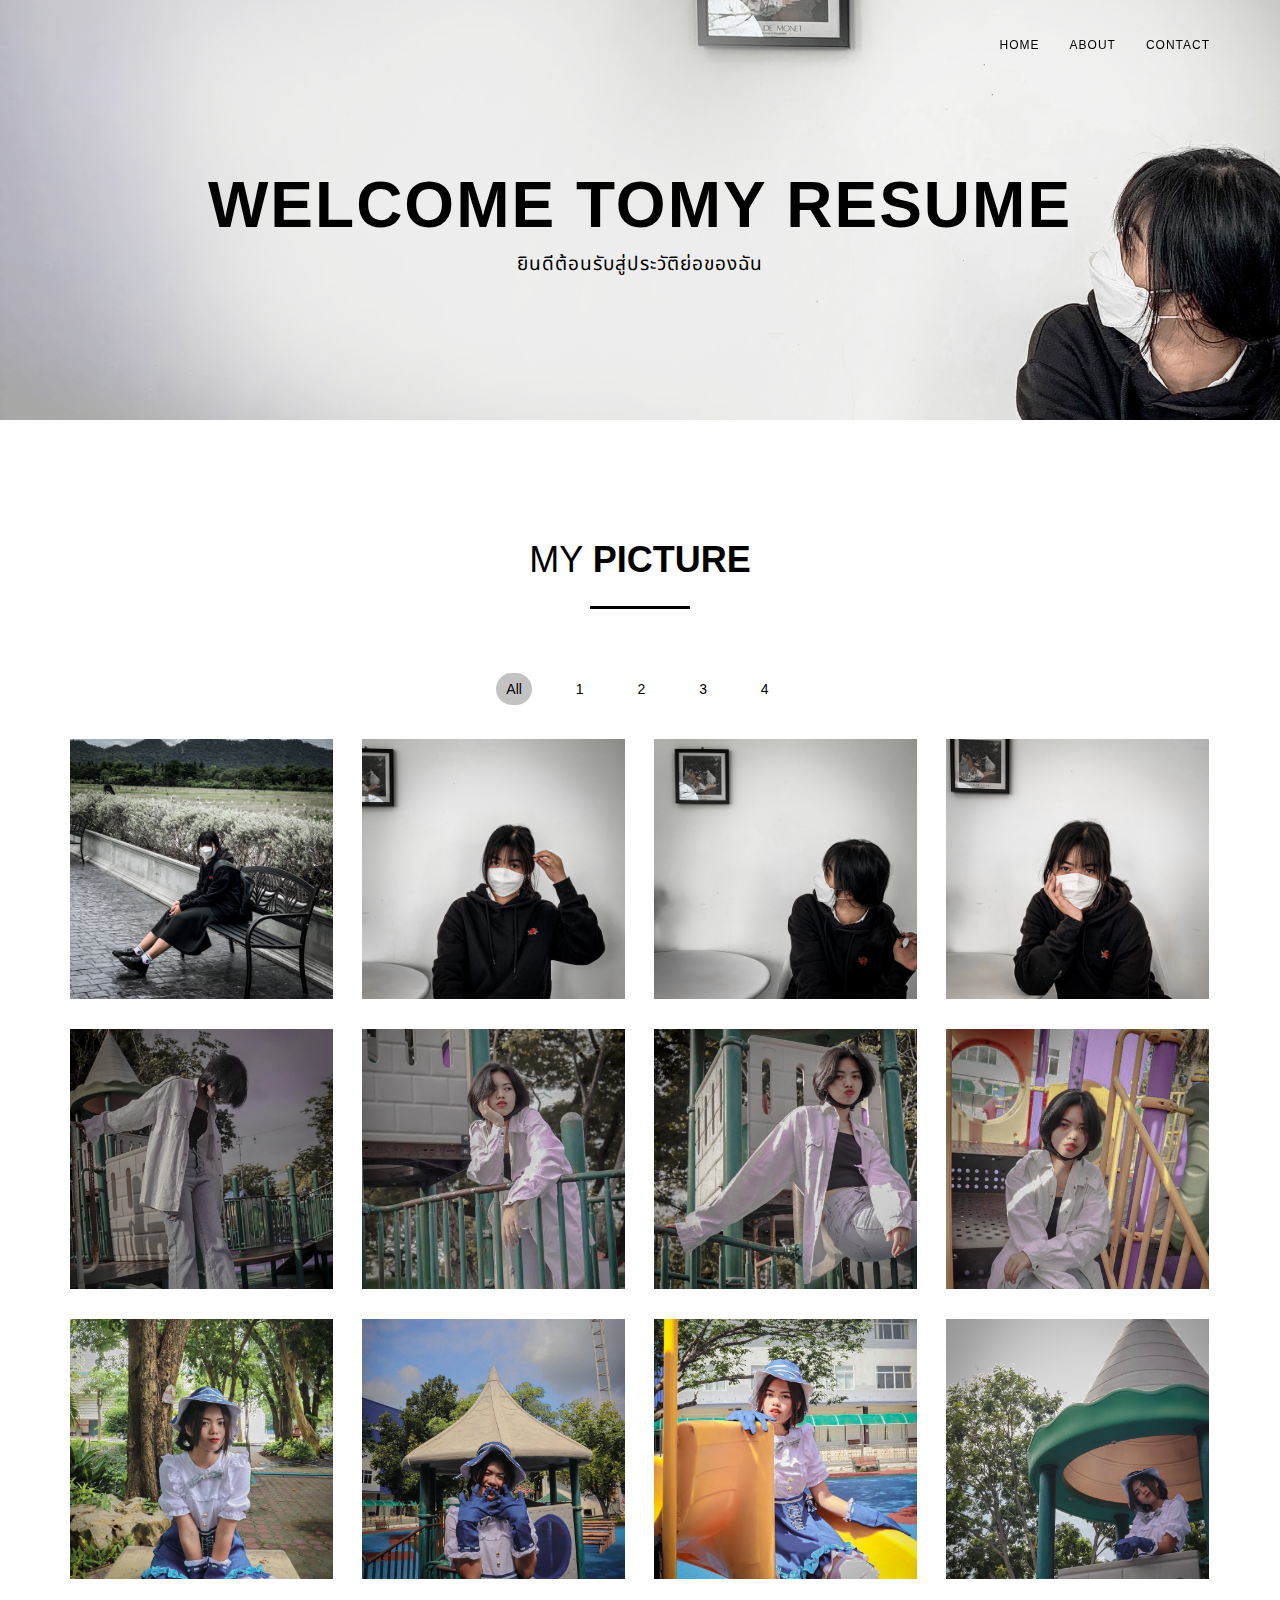
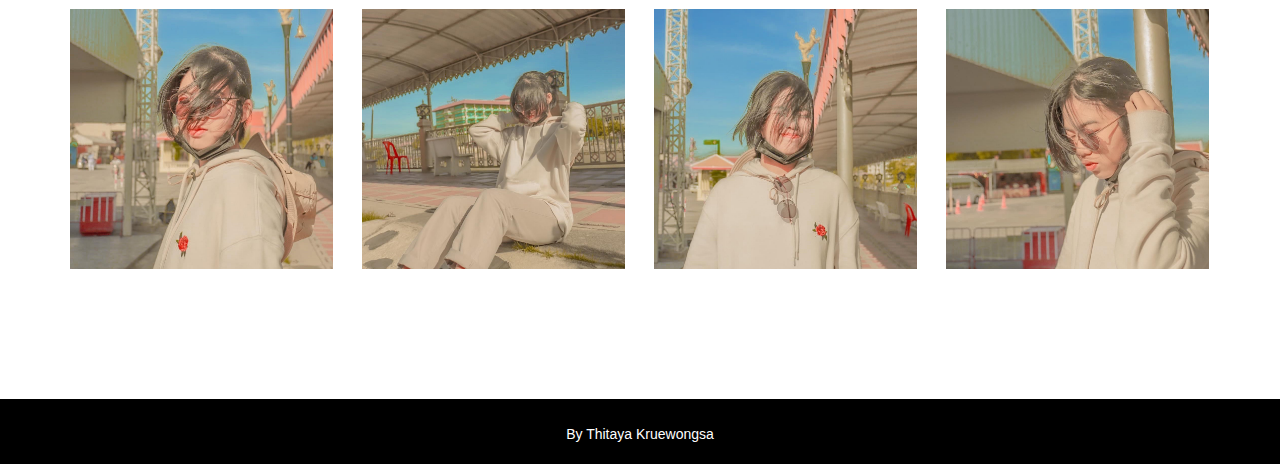
<file: index.html>
<!DOCTYPE html>
<html lang="en">
<head>
    <meta charset="utf-8" />
    <meta http-equiv="X-UA-Compatible" content="IE=edge" />
    <meta name="viewport" content="width=device-width, initial-scale=1" />
    <meta name="description" content="Free Bootstrap Themes by Zerotheme dot com - Free Responsive Html5 Templates">
    <meta name="author" content="https://www.My resume.com">

    <title>My resume.ggez</title>

    <!-- Bootstrap Core CSS -->
    <link href="css/bootstrap.min.css" rel="stylesheet">

    <!-- Custom CSS -->
    <link rel="stylesheet" href="css/style.css">
	  <link rel="stylesheet" type="text/css" href="css/animate.min.css">
	
	<!-- Custom Fonts -->
    <link href="font-awesome/css/font-awesome.min.css" rel="stylesheet" type="text/css">
    <link href='https://fonts.googleapis.com/css?family=Noto Sans Thai' rel='stylesheet'>
    

    
    <!-- HTML5 Shim and Respond.js IE8 support of HTML5 elements and media queries -->
    <!-- WARNING: Respond.js doesn't work if you view the page via file:// -->
    <!--[if lt IE 9]>
        <script src="js/html5shiv.js"></script>
        <script src="js/respond.min.js"></script>
    <![endif]-->
</head>
<body>
	<!-- /////////////////////////////////////////Navigation -->
    <nav id="menu" class="navbar navbar-default navbar-fixed-top">
		<div class="container"> 
			<!-- Brand and toggle get grouped for better mobile display -->
			<div class="navbar-header">
			 <button type="button" class="navbar-toggle collapsed" data-toggle="collapse" data-target="#bs-example-navbar-collapse-1"> <span class="sr-only">Toggle navigation</span> <span class="icon-bar"></span> <span class="icon-bar"></span> <span class="icon-bar"></span> </button>
			</div>
			<!-- Collect the nav links, forms, and other content for toggling -->
			<div class="collapse navbar-collapse" id="bs-example-navbar-collapse-1">
			  <ul class="nav navbar-nav navbar-right">
				<li><a href="index.html" class="page-scroll">Home</a></li>
				<li><a href="about.html" class="page-scroll">About</a></li>
				<li><a href="contact.html" class="page-scroll">Contact</a></li>
			  </ul>
			</div>
			<!-- /.navbar-collapse --> 
		</div>
		<!-- /.container-fluid --> 
	</nav>
	<!-- Navigation -->

	<!-- /////////////////////////////////////////Header -->
	<header class="text-center" name="home">
		<div class="intro-text">
			<h1 class="wow fadeInDown">Welcome to<strong><span class="color">My Resume</span></strong></h1>
			<p class="wow fadeInDown">ยินดีต้อนรับสู่ประวัติย่อของฉัน</p>
		<!--	<a href="#" class="btn btn-default btn-lg page-scroll wow fadeInUp" data-wow-delay="200ms">Our Portfolio</a> -->
		</div>
	</header>
	<!-- Header -->
	
	<!-- /////////////////////////////////////////Content -->
	<div id="page-content" class="index-page">	
		<!-- ////////////Content Box 01 -->
		<section id="" class="box-content ox-style text-center">
			<div class="container">
				<div class="row heading wow fadeInDown">
					<div class="col-lg-12">
						<h2>My <strong>PICTURE</strong></h2>
					  <hr>
					  <div class="clearfix"></div>
					</div>
				</div>
				<div class="categories">
				  <ul class="cat">
					<li>
						<ol class="type list-inline">
							<li><a href="#" data-filter="*" class="active">All</a></li>
							<li><a href="#" data-filter=".1">1</a></li>
							<li><a href="#" data-filter=".2">2</a></li>
							<li><a href="#" data-filter=".3">3</a></li>
							<li><a href="#" data-filter=".4">4</a></li>
						</ol>
					</li>
				  </ul>
				  <div class="clearfix"></div>
				</div>
				
				<div class="row">
				  <div class="portfolio-items">
					<div class="col-sm-6 col-md-3 col-lg-3 1">
					  <div class="portfolio-item wow fadeInUp" data-wow-delay="200ms">
						<div class="hover-bg"> <a href="#portfolioModal1" class="portfolio-link" data-toggle="modal">
						  <div class="hover-text">
							<h4>PICTURE</h4>
              @Anacolly Cafe’ & Bistro
							<div class="clearfix"></div>
							<i class="fa fa-plus"></i> </div>
						  <img src="images/s4.jpg" class="img-responsive" alt="Project Title"> </a>
						</div>
					  </div>
					</div>
					<div class="col-sm-6 col-md-3 col-lg-3 1">
					  <div class="portfolio-item wow fadeInUp" data-wow-delay="400ms">
						<div class="hover-bg"> <a href="#portfolioModal2" class="portfolio-link" data-toggle="modal">
						  <div class="hover-text">
							<h4>PICTURE</h4>
              @Anacolly Cafe’ & Bistro
							<div class="clearfix"></div>
							<i class="fa fa-plus"></i> </div>
						  <img src="images/s1.jpg" class="img-responsive" alt="Project Title"> </a> </div>
					  </div>
					</div>
					<div class="col-sm-6 col-md-3 col-lg-3 1">
					  <div class="portfolio-item wow fadeInUp" data-wow-delay="600ms">
						<div class="hover-bg"> <a href="#portfolioModal3" class="portfolio-link" data-toggle="modal">
						  <div class="hover-text">
							<h4>PICTURE</h4>
              @Anacolly Cafe’ & Bistro
							<div class="clearfix"></div>
							<i class="fa fa-plus"></i> </div>
						  <img src="images/s2.jpg" class="img-responsive" alt="Project Title"> </a> </div>
					  </div>
					</div>
					<div class="col-sm-6 col-md-3 col-lg-3 1">
					  <div class="portfolio-item wow fadeInUp" data-wow-delay="800ms">
						<div class="hover-bg"> <a href="#portfolioModal4" class="portfolio-link" data-toggle="modal">
						  <div class="hover-text">
							<h4>PICTURE</h4>
              @Anacolly Cafe’ & Bistro
							<div class="clearfix"></div>
							<i class="fa fa-plus"></i> </div>
						  <img src="images/s3.jpg" class="img-responsive" alt="Project Title"> </a> </div>
					  </div>
					</div>
					<div class="col-sm-6 col-md-3 col-lg-3 2">
					  <div class="portfolio-item wow fadeInUp" data-wow-delay="1000ms">
						<div class="hover-bg"> <a href="#portfolioModal5" class="portfolio-link" data-toggle="modal">
						  <div class="hover-text">
							<h4>PICTURE</h4>
              @Lopburi Provincial Stadium
							<div class="clearfix"></div>
							<i class="fa fa-plus"></i> </div>
						  <img src="images/o1.jpg" class="img-responsive" alt="Project Title"> </a> </div>
					  </div>
					</div>
					<div class="col-sm-6 col-md-3 col-lg-3 2">
					  <div class="portfolio-item wow fadeInUp" data-wow-delay="1200ms">
						<div class="hover-bg"> <a href="#portfolioModal6" class="portfolio-link" data-toggle="modal">
						  <div class="hover-text">
							<h4>PICTURE</h4>
              @Lopburi Provincial Stadium
							<div class="clearfix"></div>
							<i class="fa fa-plus"></i> </div>
						  <img src="images/o2.jpg" class="img-responsive" alt="Project Title"> </a> </div>
					  </div>
					</div>
					<div class="col-sm-6 col-md-3 col-lg-3 2">
					  <div class="portfolio-item wow fadeInUp" data-wow-delay="1400ms">
						<div class="hover-bg"> <a href="#portfolioModal7" class="portfolio-link" data-toggle="modal">
						  <div class="hover-text">
							<h4>PICTURE</h4>
              @Lopburi Provincial Stadium
							<div class="clearfix"></div>
							<i class="fa fa-plus"></i> </div>
						  <img src="images/o3.jpg" class="img-responsive" alt="Project Title"> </a> </div>
					  </div>
					</div>
					<div class="col-sm-6 col-md-3 col-lg-3 2">
					  <div class="portfolio-item wow fadeInUp" data-wow-delay="1600ms">
						<div class="hover-bg"> <a href="#portfolioModal8" class="portfolio-link" data-toggle="modal">
						  <div class="hover-text">
							<h4>PICTURE</h4>
              @Lopburi Provincial Stadium
							<div class="clearfix"></div>
							<i class="fa fa-plus"></i> </div>
						  <img src="images/o4.jpg" class="img-responsive" alt="Project Title"> </a> </div>
					  </div>
					</div>
					<div class="col-sm-6 col-md-3 col-lg-3 3">
					  <div class="portfolio-item wow fadeInUp" data-wow-delay="1800ms">
						<div class="hover-bg"> <a href="#portfolioModal9" class="portfolio-link" data-toggle="modal">
						  <div class="hover-text">
							<h4>PICTURE</h4>
              @Lopburi Provincial Stadium
							<div class="clearfix"></div>
							<i class="fa fa-plus"></i> </div>
						  <img src="images/a1.jpg" class="img-responsive" alt="Project Title"> </a> </div>
					  </div>
					</div>
					<div class="col-sm-6 col-md-3 col-lg-3 3">
					  <div class="portfolio-item wow fadeInUp" data-wow-delay="2000ms">
						<div class="hover-bg"> <a href="#portfolioModal10" class="portfolio-link" data-toggle="modal">
						  <div class="hover-text">
							<h4>PICTURE</h4>
              @Lopburi Provincial Stadium
							<div class="clearfix"></div>
							<i class="fa fa-plus"></i> </div>
						  <img src="images/a2.jpg" class="img-responsive" alt="Project Title"> </a> </div>
					  </div>
					</div>
					<div class="col-sm-6 col-md-3 col-lg-3 3">
					  <div class="portfolio-item wow fadeInUp" data-wow-delay="2200ms">
						<div class="hover-bg"> <a href="#portfolioModal11" class="portfolio-link" data-toggle="modal">
						  <div class="hover-text">
							<h4>PICTURE</h4>
              @Lopburi Provincial Stadium
							<div class="clearfix"></div>
							<i class="fa fa-plus"></i> </div>
						  <img src="images/a3.jpg" class="img-responsive" alt="Project Title"> </a> </div>
					  </div>
					</div>
					<div class="col-sm-6 col-md-3 col-lg-3 3">
					  <div class="portfolio-item wow fadeInUp" data-wow-delay="2400ms">
						<div class="hover-bg"> <a href="#portfolioModal12" class="portfolio-link" data-toggle="modal">
						  <div class="hover-text">
							<h4>PICTURE</h4>
              @Lopburi Provincial Stadium
							<div class="clearfix"></div>
							<i class="fa fa-plus"></i> </div>
						  <img src="images/a4.jpg" class="img-responsive" alt="Project Title"> </a> </div>
					  </div>
					</div>
					<div class="col-sm-6 col-md-3 col-lg-3 4">
					  <div class="portfolio-item wow fadeInUp" data-wow-delay="2600ms">
						<div class="hover-bg"> <a href="#portfolioModal13" class="portfolio-link" data-toggle="modal">
						  <div class="hover-text">
							<h4>PICTURE</h4>
              @Ayutthaya
							<div class="clearfix"></div>
							<i class="fa fa-plus"></i> </div>
						  <img src="images/t1.jpg" class="img-responsive" alt="Project Title"> </a> </div>
					  </div>
					</div>
					<div class="col-sm-6 col-md-3 col-lg-3 4">
					  <div class="portfolio-item wow fadeInUp" data-wow-delay="2800ms">
						<div class="hover-bg"> <a href="#portfolioModal14" class="portfolio-link" data-toggle="modal">
						  <div class="hover-text">
							<h4>PICTURE</h4>
              @Ayutthaya
							<div class="clearfix"></div>
							<i class="fa fa-plus"></i> </div>
						  <img src="images/t2.jpg" class="img-responsive" alt="Project Title"> </a> </div>
					  </div>
					</div>
					<div class="col-sm-6 col-md-3 col-lg-3 4">
					  <div class="portfolio-item wow fadeInUp" data-wow-delay="2800ms">
						<div class="hover-bg"> <a href="#portfolioModal15" class="portfolio-link" data-toggle="modal">
						  <div class="hover-text">
							<h4>PICTURE</h4>
              @Ayutthaya
							<div class="clearfix"></div>
							<i class="fa fa-plus"></i> </div>
						  <img src="images/t3.jpg" class="img-responsive" alt="Project Title"> </a> </div>
					  </div>
					</div>
					<div class="col-sm-6 col-md-3 col-lg-3 4">
					  <div class="portfolio-item wow fadeInUp" data-wow-delay="3000ms">
						<div class="hover-bg"> <a href="#portfolioModal16" class="portfolio-link" data-toggle="modal">
						  <div class="hover-text">
							<h4>PICTURE</h4>
              @Ayutthaya
							<div class="clearfix"></div>
							<i class="fa fa-plus"></i> </div>
						  <img src="images/t4.jpg" class="img-responsive" alt="Project Title"> </a> </div>
					  </div>
					</div>
				  </div>
				</div>
			</div>
		</section>
		
	</div>
	
	<!-- /////////////////////////////////////////Footer -->
	<footer>
		<div id="footer">
			<div class="container">
				<p target="_blank">By Thitaya Kruewongsa</a></p>
				<!--<p>Copyright © MyTravel. Designed by <a href="https://www.Zerotheme.com" target="_blank">Zerotheme</a></p>-->
			</div>
		</div>
	</footer>
	<!-- Footer -->
	
	<!-- Portfolio Modals --> 
<!-- Use the modals below to showcase details about your portfolio projects! --> 

<!-- Portfolio Modal 1 -->
<div class="portfolio-modal modal fade" id="portfolioModal1" tabindex="-1" role="dialog" aria-hidden="true">
  <div class="modal-content">
    <div class="close-modal" data-dismiss="modal">
      <div class="lr">
        <div class="rl"> </div>
      </div>
    </div>
    <div class="container">
      <div class="row">
        <div class="col-lg-8 col-lg-offset-2">
          <div class="modal-body"> 
            <!-- Project Details Go Here -->
            <h2>@Anacolly Cafe’ & Bistro</h2>
            <img class="img-responsive img-centered" src="images/s4.jpg" width ="400px" height="400px">
            <ul class="list-inline">
            </ul>
            <button type="button" class="btn btn-primary" data-dismiss="modal"><i class="fa fa-times"></i> Close</button>
          </div>
        </div>
      </div>
    </div>
  </div>
</div>
<!-- Portfolio Modal 2 -->
<div class="portfolio-modal modal fade" id="portfolioModal2" tabindex="-1" role="dialog" aria-hidden="true">
  <div class="modal-content">
    <div class="close-modal" data-dismiss="modal">
      <div class="lr">
        <div class="rl"> </div>
      </div>
    </div>
    <div class="container">
      <div class="row">
        <div class="col-lg-8 col-lg-offset-2">
          <div class="modal-body"> 
            <!-- Project Details Go Here -->
            <h2>@Anacolly Cafe’ & Bistro</h2>
            <img class="img-responsive img-centered" src="images/s1.jpg" width ="400px" height="400px">
            <ul class="list-inline">
            </ul>
            <button type="button" class="btn btn-primary" data-dismiss="modal"><i class="fa fa-times"></i> Close</button>
          </div>
        </div>
      </div>
    </div>
  </div>
</div>
<!-- Portfolio Modal 3 -->
<div class="portfolio-modal modal fade" id="portfolioModal3" tabindex="-1" role="dialog" aria-hidden="true">
  <div class="modal-content">
    <div class="close-modal" data-dismiss="modal">
      <div class="lr">
        <div class="rl"> </div>
      </div>
    </div>
    <div class="container">
      <div class="row">
        <div class="col-lg-8 col-lg-offset-2">
          <div class="modal-body"> 
            <!-- Project Details Go Here -->
            <h2>@Anacolly Cafe’ & Bistro</h2>
            <img class="img-responsive img-centered" src="images/s2.jpg" width ="400px" height="400px">
            <ul class="list-inline">
            </ul>
            <button type="button" class="btn btn-primary" data-dismiss="modal"><i class="fa fa-times"></i> Close</button>
          </div>
        </div>
      </div>
    </div>
  </div>
</div>
<!-- Portfolio Modal 4 -->
<div class="portfolio-modal modal fade" id="portfolioModal4" tabindex="-1" role="dialog" aria-hidden="true">
  <div class="modal-content">
    <div class="close-modal" data-dismiss="modal">
      <div class="lr">
        <div class="rl"> </div>
      </div>
    </div>
    <div class="container">
      <div class="row">
        <div class="col-lg-8 col-lg-offset-2">
          <div class="modal-body"> 
            <!-- Project Details Go Here -->
            <h2>@Anacolly Cafe’ & Bistro</h2>
            <img class="img-responsive img-centered" src="images/s3.jpg" width ="400px" height="400px">
            <ul class="list-inline">
            </ul>
            <button type="button" class="btn btn-primary" data-dismiss="modal"><i class="fa fa-times"></i> Close</button>
          </div>
        </div>
      </div>
    </div>
  </div>
</div>
<!-- Portfolio Modal 5 -->
<div class="portfolio-modal modal fade" id="portfolioModal5" tabindex="-1" role="dialog" aria-hidden="true">
  <div class="modal-content">
    <div class="close-modal" data-dismiss="modal">
      <div class="lr">
        <div class="rl"> </div>
      </div>
    </div>
    <div class="container">
      <div class="row">
        <div class="col-lg-8 col-lg-offset-2">
          <div class="modal-body"> 
            <!-- Project Details Go Here -->
            <h2>@Lopburi Provincial Stadium</h2>
            <img class="img-responsive img-centered" src="images/o1.jpg" width ="400px" height="400px">
            <ul class="list-inline">
            </ul>
            <button type="button" class="btn btn-primary" data-dismiss="modal"><i class="fa fa-times"></i> Close</button>
          </div>
        </div>
      </div>
    </div>
  </div>
</div>
<!-- Portfolio Modal 6 -->
<div class="portfolio-modal modal fade" id="portfolioModal6" tabindex="-1" role="dialog" aria-hidden="true">
  <div class="modal-content">
    <div class="close-modal" data-dismiss="modal">
      <div class="lr">
        <div class="rl"> </div>
      </div>
    </div>
    <div class="container">
      <div class="row">
        <div class="col-lg-8 col-lg-offset-2">
          <div class="modal-body"> 
            <!-- Project Details Go Here -->
            <h2>@Lopburi Provincial Stadium</h2>
            <img class="img-responsive img-centered" src="images/o2.jpg" width ="400px" height="400px">
            <ul class="list-inline">
            </ul>
            <button type="button" class="btn btn-primary" data-dismiss="modal"><i class="fa fa-times"></i> Close</button>
          </div>
        </div>
      </div>
    </div>
  </div>
</div>
<!-- Portfolio Modal 7 -->
<div class="portfolio-modal modal fade" id="portfolioModal7" tabindex="-1" role="dialog" aria-hidden="true">
  <div class="modal-content">
    <div class="close-modal" data-dismiss="modal">
      <div class="lr">
        <div class="rl"> </div>
      </div>
    </div>
    <div class="container">
      <div class="row">
        <div class="col-lg-8 col-lg-offset-2">
          <div class="modal-body"> 
            <!-- Project Details Go Here -->
            <h2>@Lopburi Provincial Stadium</h2>
            <p class="item-intro">Lorem ipsum dolor sit amet consectetur.</p>
            <img class="img-responsive img-centered" src="images/o3.jpg" width ="400px" height="400px">
            <ul class="list-inline">
            </ul>
            <button type="button" class="btn btn-primary" data-dismiss="modal"><i class="fa fa-times"></i> Close</button>
          </div>
        </div>
      </div>
    </div>
  </div>
</div>
<!-- Portfolio Modal 8 -->
<div class="portfolio-modal modal fade" id="portfolioModal8" tabindex="-1" role="dialog" aria-hidden="true">
  <div class="modal-content">
    <div class="close-modal" data-dismiss="modal">
      <div class="lr">
        <div class="rl"> </div>
      </div>
    </div>
    <div class="container">
      <div class="row">
        <div class="col-lg-8 col-lg-offset-2">
          <div class="modal-body"> 
            <!-- Project Details Go Here -->
            <h2>@Lopburi Provincial Stadium</h2>
            <img class="img-responsive img-centered" src="images/o4.jpg" width ="400px" height="400px">
            <ul class="list-inline">
            </ul>
            <button type="button" class="btn btn-primary" data-dismiss="modal"><i class="fa fa-times"></i> Close</button>
          </div>
        </div>
      </div>
    </div>
  </div>
</div>
<!-- Portfolio Modal 9 -->
<div class="portfolio-modal modal fade" id="portfolioModal9" tabindex="-1" role="dialog" aria-hidden="true">
  <div class="modal-content">
    <div class="close-modal" data-dismiss="modal">
      <div class="lr">
        <div class="rl"> </div>
      </div>
    </div>
    <div class="container">
      <div class="row">
        <div class="col-lg-8 col-lg-offset-2">
          <div class="modal-body"> 
            <!-- Project Details Go Here -->
            <h2>@Lopburi Provincial Stadium</h2>
            <img class="img-responsive img-centered" src="images/a1.jpg" width ="400px" height="400px">
            <ul class="list-inline">
            </ul>
            <button type="button" class="btn btn-primary" data-dismiss="modal"><i class="fa fa-times"></i> Close</button>
          </div>
        </div>
      </div>
    </div>
  </div>
</div>
<!-- Portfolio Modal 10 -->
<div class="portfolio-modal modal fade" id="portfolioModal10" tabindex="-1" role="dialog" aria-hidden="true">
  <div class="modal-content">
    <div class="close-modal" data-dismiss="modal">
      <div class="lr">
        <div class="rl"> </div>
      </div>
    </div>
    <div class="container">
      <div class="row">
        <div class="col-lg-8 col-lg-offset-2">
          <div class="modal-body"> 
            <!-- Project Details Go Here -->
            <h2>@Lopburi Provincial Stadium</h2>
            <img class="img-responsive img-centered" src="images/a2.jpg" width ="400px" height="400px">
            <ul class="list-inline">
            </ul>
            <button type="button" class="btn btn-primary" data-dismiss="modal"><i class="fa fa-times"></i> Close</button>
          </div>
        </div>
      </div>
    </div>
  </div>
</div>
<!-- Portfolio Modal 11 -->
<div class="portfolio-modal modal fade" id="portfolioModal11" tabindex="-1" role="dialog" aria-hidden="true">
  <div class="modal-content">
    <div class="close-modal" data-dismiss="modal">
      <div class="lr">
        <div class="rl"> </div>
      </div>
    </div>
    <div class="container">
      <div class="row">
        <div class="col-lg-8 col-lg-offset-2">
          <div class="modal-body"> 
            <!-- Project Details Go Here -->
            <h2>@Lopburi Provincial Stadium</h2>
            <img class="img-responsive img-centered" src="images/a3.jpg" width ="400px" height="400px">
            <ul class="list-inline">
            </ul>
            <button type="button" class="btn btn-primary" data-dismiss="modal"><i class="fa fa-times"></i> Close</button>
          </div>
        </div>
      </div>
    </div>
  </div>
</div>
<!-- Portfolio Modal 12 -->
<div class="portfolio-modal modal fade" id="portfolioModal12" tabindex="-1" role="dialog" aria-hidden="true">
  <div class="modal-content">
    <div class="close-modal" data-dismiss="modal">
      <div class="lr">
        <div class="rl"> </div>
      </div>
    </div>
    <div class="container">
      <div class="row">
        <div class="col-lg-8 col-lg-offset-2">
          <div class="modal-body"> 
            <!-- Project Details Go Here -->
            <h2>@Lopburi Provincial Stadium</h2>
            <img class="img-responsive img-centered" src="images/a4.jpg" width ="400px" height="400px">
            <ul class="list-inline">
            </ul>
            <button type="button" class="btn btn-primary" data-dismiss="modal"><i class="fa fa-times"></i> Close</button>
          </div>
        </div>
      </div>
    </div>
  </div>
</div>
<!-- Portfolio Modal 13 -->
<div class="portfolio-modal modal fade" id="portfolioModal13" tabindex="-1" role="dialog" aria-hidden="true">
  <div class="modal-content">
    <div class="close-modal" data-dismiss="modal">
      <div class="lr">
        <div class="rl"> </div>
      </div>
    </div>
    <div class="container">
      <div class="row">
        <div class="col-lg-8 col-lg-offset-2">
          <div class="modal-body"> 
            <!-- Project Details Go Here -->
            <h2>@Ayutthaya</h2>
            <img class="img-responsive img-centered" src="images/t1.jpg" width ="400px" height="400px">
            <ul class="list-inline">
            </ul>
            <button type="button" class="btn btn-primary" data-dismiss="modal"><i class="fa fa-times"></i> Close</button>
          </div>
        </div>
      </div>
    </div>
  </div>
</div>
<!-- Portfolio Modal 14 -->
<div class="portfolio-modal modal fade" id="portfolioModal14" tabindex="-1" role="dialog" aria-hidden="true">
  <div class="modal-content">
    <div class="close-modal" data-dismiss="modal">
      <div class="lr">
        <div class="rl"> </div>
      </div>
    </div>
    <div class="container">
      <div class="row">
        <div class="col-lg-8 col-lg-offset-2">
          <div class="modal-body"> 
            <!-- Project Details Go Here -->
            <h2>@Ayutthaya</h2>
            <img class="img-responsive img-centered" src="images/t2.jpg" width ="400px" height="400px">
            <ul class="list-inline">
            </ul>
            <button type="button" class="btn btn-primary" data-dismiss="modal"><i class="fa fa-times"></i> Close</button>
          </div>
        </div>
      </div>
    </div>
  </div>
</div>
<!-- Portfolio Modal 15 -->
<div class="portfolio-modal modal fade" id="portfolioModal15" tabindex="-1" role="dialog" aria-hidden="true">
  <div class="modal-content">
    <div class="close-modal" data-dismiss="modal">
      <div class="lr">
        <div class="rl"> </div>
      </div>
    </div>
    <div class="container">
      <div class="row">
        <div class="col-lg-8 col-lg-offset-2">
          <div class="modal-body"> 
            <!-- Project Details Go Here -->
            <h2>@Ayutthaya</h2>
            <img class="img-responsive img-centered" src="images/t3.jpg" width ="400px" height="400px">
            <ul class="list-inline"></ul>
            <button type="button" class="btn btn-primary" data-dismiss="modal"><i class="fa fa-times"></i> Close</button>
          </div>
        </div>
      </div>
    </div>
  </div>
</div>
<!-- Portfolio Modal 16 -->
<div class="portfolio-modal modal fade" id="portfolioModal16" tabindex="-1" role="dialog" aria-hidden="true">
  <div class="modal-content">
    <div class="close-modal" data-dismiss="modal">
      <div class="lr">
        <div class="rl"> </div>
      </div>
    </div>
    <div class="container">
      <div class="row">
        <div class="col-lg-8 col-lg-offset-2">
          <div class="modal-body"> 
            <!-- Project Details Go Here -->
            <h2>@Ayutthaya</h2>
            <img class="img-responsive img-centered" src="images/t4.jpg" width ="400px" height="400px">
            <ul class="list-inline">
            </ul>
            <button type="button" class="btn btn-primary" data-dismiss="modal"><i class="fa fa-times"></i> Close</button>
          </div>
        </div>
      </div>
    </div>
  </div>
</div>
	
<!-- jQuery (necessary for Bootstrap's JavaScript plugins) --> 
<script type="text/javascript" src="js/jquery-2.1.1.js"></script> 
<!-- Include all compiled plugins (below), or include individual files as needed --> 
<script type="text/javascript" src="js/bootstrap.min.js"></script> 
<script type="text/javascript" src="js/SmoothScroll.js"></script> 
<script type="text/javascript" src="js/wow.min.js"></script> 
<script type="text/javascript" src="js/jquery.isotope.js"></script> 
<script type="text/javascript" src="js/main.js"></script>

</body>
</html>
</file>
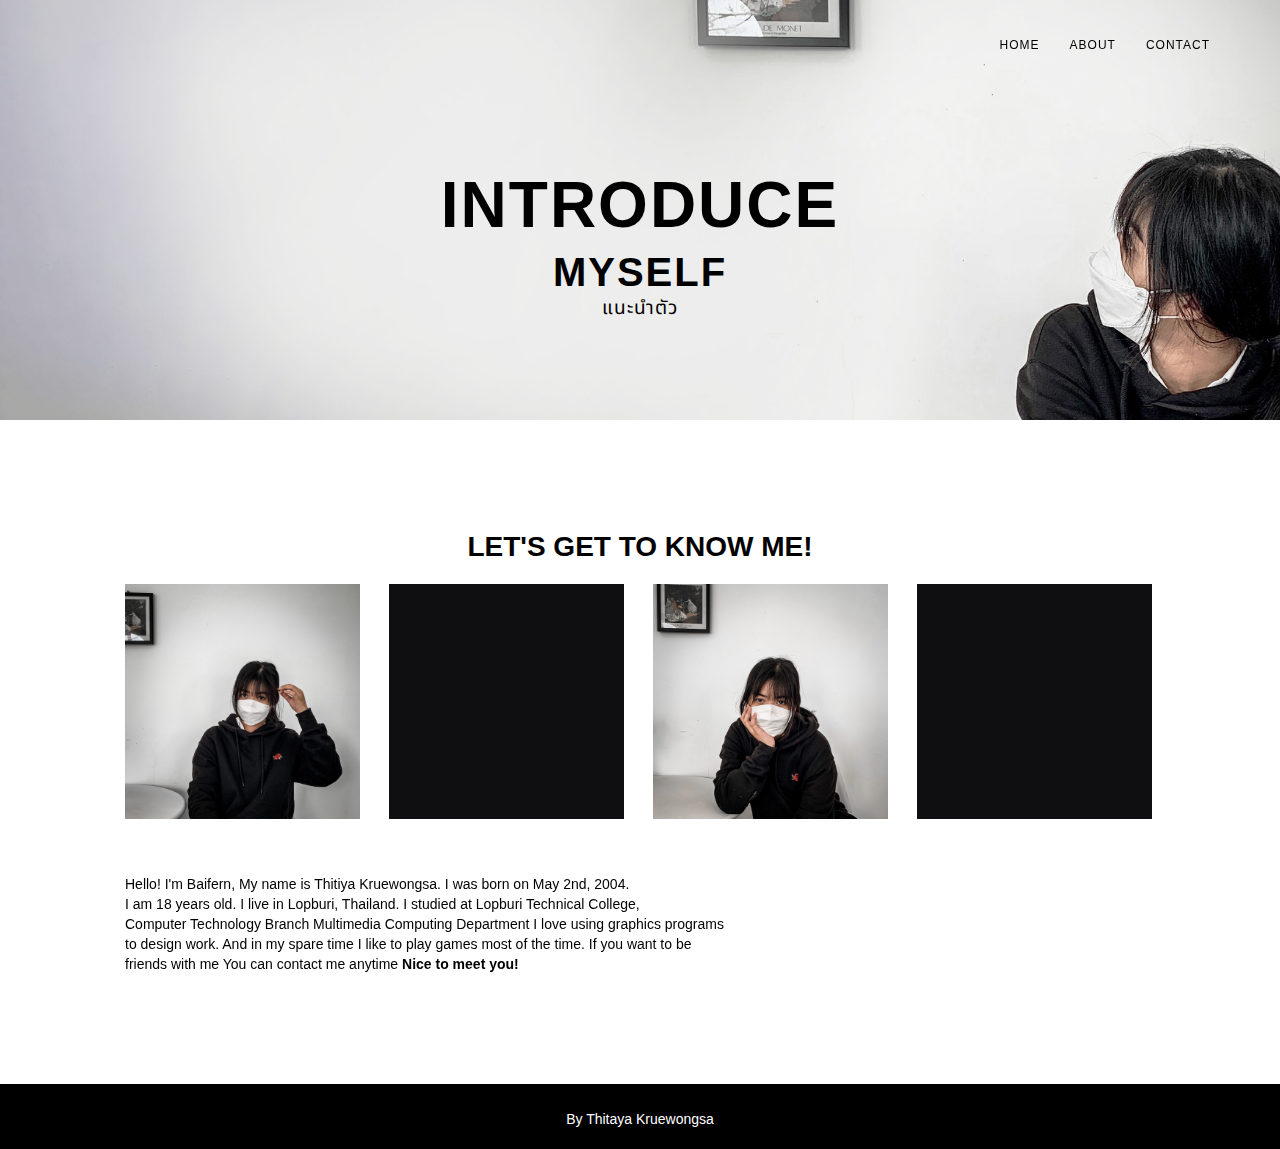
<file: about.html>
<!DOCTYPE html>
<html lang="en">
<head>
    <meta charset="utf-8" />
    <meta http-equiv="X-UA-Compatible" content="IE=edge" />
    <meta name="viewport" content="width=device-width, initial-scale=1" />
    <meta name="description" content="Free Bootstrap Themes by Zerotheme dot com - Free Responsive Html5 Templates">
    <meta name="author" content="https://www.My resume.com">

    <title>My resume.ggez</title>

    <!-- Bootstrap Core CSS -->
    <link href="css/bootstrap.min.css" rel="stylesheet">

    <!-- Custom CSS -->
    <link rel="stylesheet" href="css/style.css">
	<link rel="stylesheet" type="text/css" href="css/animate.min.css">
	
	<!-- Custom Fonts -->
    <link href="font-awesome/css/font-awesome.min.css" rel="stylesheet" type="text/css">
	<link href='https://fonts.googleapis.com/css?family=Noto Sans Thai' rel='stylesheet'>
	
    <!-- HTML5 Shim and Respond.js IE8 support of HTML5 elements and media queries -->
    <!-- WARNING: Respond.js doesn't work if you view the page via file:// -->
    <!--[if lt IE 9]>
        <script src="js/html5shiv.js"></script>
        <script src="js/respond.min.js"></script>
    <![endif]-->
</head>
<body>
	<!-- /////////////////////////////////////////Navigation -->
    <nav id="menu" class="navbar navbar-default navbar-fixed-top">
		<div class="container"> 
			<!-- Brand and toggle get grouped for better mobile display -->
			<div class="navbar-header">
			 <button type="button" class="navbar-toggle collapsed" data-toggle="collapse" data-target="#bs-example-navbar-collapse-1"> <span class="sr-only">Toggle navigation</span> <span class="icon-bar"></span> <span class="icon-bar"></span> <span class="icon-bar"></span> </button>
			</div>
			<!-- Collect the nav links, forms, and other content for toggling -->
			<div class="collapse navbar-collapse" id="bs-example-navbar-collapse-1">
			  <ul class="nav navbar-nav navbar-right">
				<li><a href="index.html" class="page-scroll">Home</a></li>
				<li><a href="about.html" class="page-scroll">About</a></li>
				<li><a href="contact.html" class="page-scroll">Contact</a></li>
			  </ul>
			</div>
			<!-- /.navbar-collapse --> 
		</div>
		<!-- /.container-fluid --> 
	</nav>
	<!-- Navigation -->

	<!-- /////////////////////////////////////////Header -->
	<header class="text-center" name="home">
		<div class="intro-text">
			<h1 class="wow fadeInDown"><strong>Introduce</strong></h1>
			<h2 class="wow fadeInDown"><strong>myself</strong></h2>
			<p class="wow fadeInDown">แนะนำตัว</p>
		</div>
	</header>
	<!-- Header -->
	
	<!-- /////////////////////////////////////////Content -->
	<div id="page-content" class="sub-page">
		<div id="main-content">
			<article>
				<div class="container">
					
					<div class="art-content">
						<h1 class="entry-title">Let's get to know me!</h1>
						
						<!--picture-->
							<div class="portfolio-items">
							  <div class="col-sm-6 col-md-3 col-lg-3 1">
								<div class="portfolio-item wow fadeInUp" data-wow-delay="200ms">
								  <div class="hover-bg"> <a href="#portfolioModal1" class="portfolio-link" data-toggle="modal">
									<div class="hover-text">
									  <h4>PICTURE</h4>
									  <div class="clearfix"></div>
									  <i class="fa fa-plus"></i> </div>
									<img src="images/s1.jpg" class="img-responsive" alt="Project Title"> </a>
								  </div>
								</div>
							  </div>
							  <div class="col-sm-6 col-md-3 col-lg-3 1">
								<div class="portfolio-item wow fadeInUp" data-wow-delay="400ms">
								  <div class="hover-bg"> <a href="#portfolioModal2" class="portfolio-link" data-toggle="modal">
									<div class="hover-text">
									  <h4>PICTURE</h4>
									  <div class="clearfix"></div>
									  <i class="fa fa-plus"></i> </div>
									<img src="images/bg.jpg" class="img-responsive" alt="Project Title"> </a> </div>
								</div>
							  </div>
							  <div class="col-sm-6 col-md-3 col-lg-3 1">
								<div class="portfolio-item wow fadeInUp" data-wow-delay="600ms">
								  <div class="hover-bg"> <a href="#portfolioModal3" class="portfolio-link" data-toggle="modal">
									<div class="hover-text">
									  <h4>PICTURE</h4>
									  <div class="clearfix"></div>
									  <i class="fa fa-plus"></i> </div>
									<img src="images/s3.jpg" class="img-responsive" alt="Project Title"> </a> </div>
								</div>
							  </div>
							  <div class="col-sm-6 col-md-3 col-lg-3 1">
								<div class="portfolio-item wow fadeInUp" data-wow-delay="800ms">
								  <div class="hover-bg"> <a href="#portfolioModal4" class="portfolio-link" data-toggle="modal">
									<div class="hover-text">
									  <h4>PICTURE</h4>
									  <div class="clearfix"></div>
									  <i class="fa fa-plus"></i> </div>
									<img src="images/bg.jpg" class="img-responsive" alt="Project Title"> </a> </div>
								</div>
							  </div>
						<!--pictuer-->

						<div class="col-md-8">
							<p1>Hello! I'm Baifern, My name is Thitiya Kruewongsa. I was born on May 2nd, 2004.<br>
							   I am 18 years old. I live in Lopburi, Thailand. I studied at Lopburi Technical College,<br>
							   Computer Technology Branch Multimedia Computing Department I love using graphics programs<br>
							   to design work. And in my spare time I like to play games most of the time. If you want to be<br>
							   friends with me You can contact me anytime <b>Nice to meet you!</b></p1>
						</div>
					</div>
					</div>
				</div>
			</article>
		</div>
	</div>
	
	<!-- /////////////////////////////////////////Footer -->
	<footer>
		<div id="footer">
			<div class="container">
				<p target="_blank">By Thitaya Kruewongsa</a></p>
				<!--<p>Copyright © MyTravel. Designed by <a href="https://www.Zerotheme.com" target="_blank">Zerotheme</a></p>-->
			</div>
		</div>
	</footer>
	<!-- Footer -->



<!-- jQuery (necessary for Bootstrap's JavaScript plugins) --> 
<script type="text/javascript" src="js/jquery-2.1.1.js"></script> 
<!-- Include all compiled plugins (below), or include individual files as needed --> 
<script type="text/javascript" src="js/bootstrap.min.js"></script> 
<script type="text/javascript" src="js/SmoothScroll.js"></script> 
<script type="text/javascript" src="js/wow.min.js"></script> 
<script type="text/javascript" src="js/jquery.isotope.js"></script> 
<script type="text/javascript" src="js/main.js"></script>

<!-- Google Map -->
	<script>
		$('.maps').click(function () {
		$('.maps iframe').css("pointer-events", "auto");
	});

	$( ".maps" ).mouseleave(function() {
	  $('.maps iframe').css("pointer-events", "none"); 
	});
	</script>

</body>
</html>
</file>
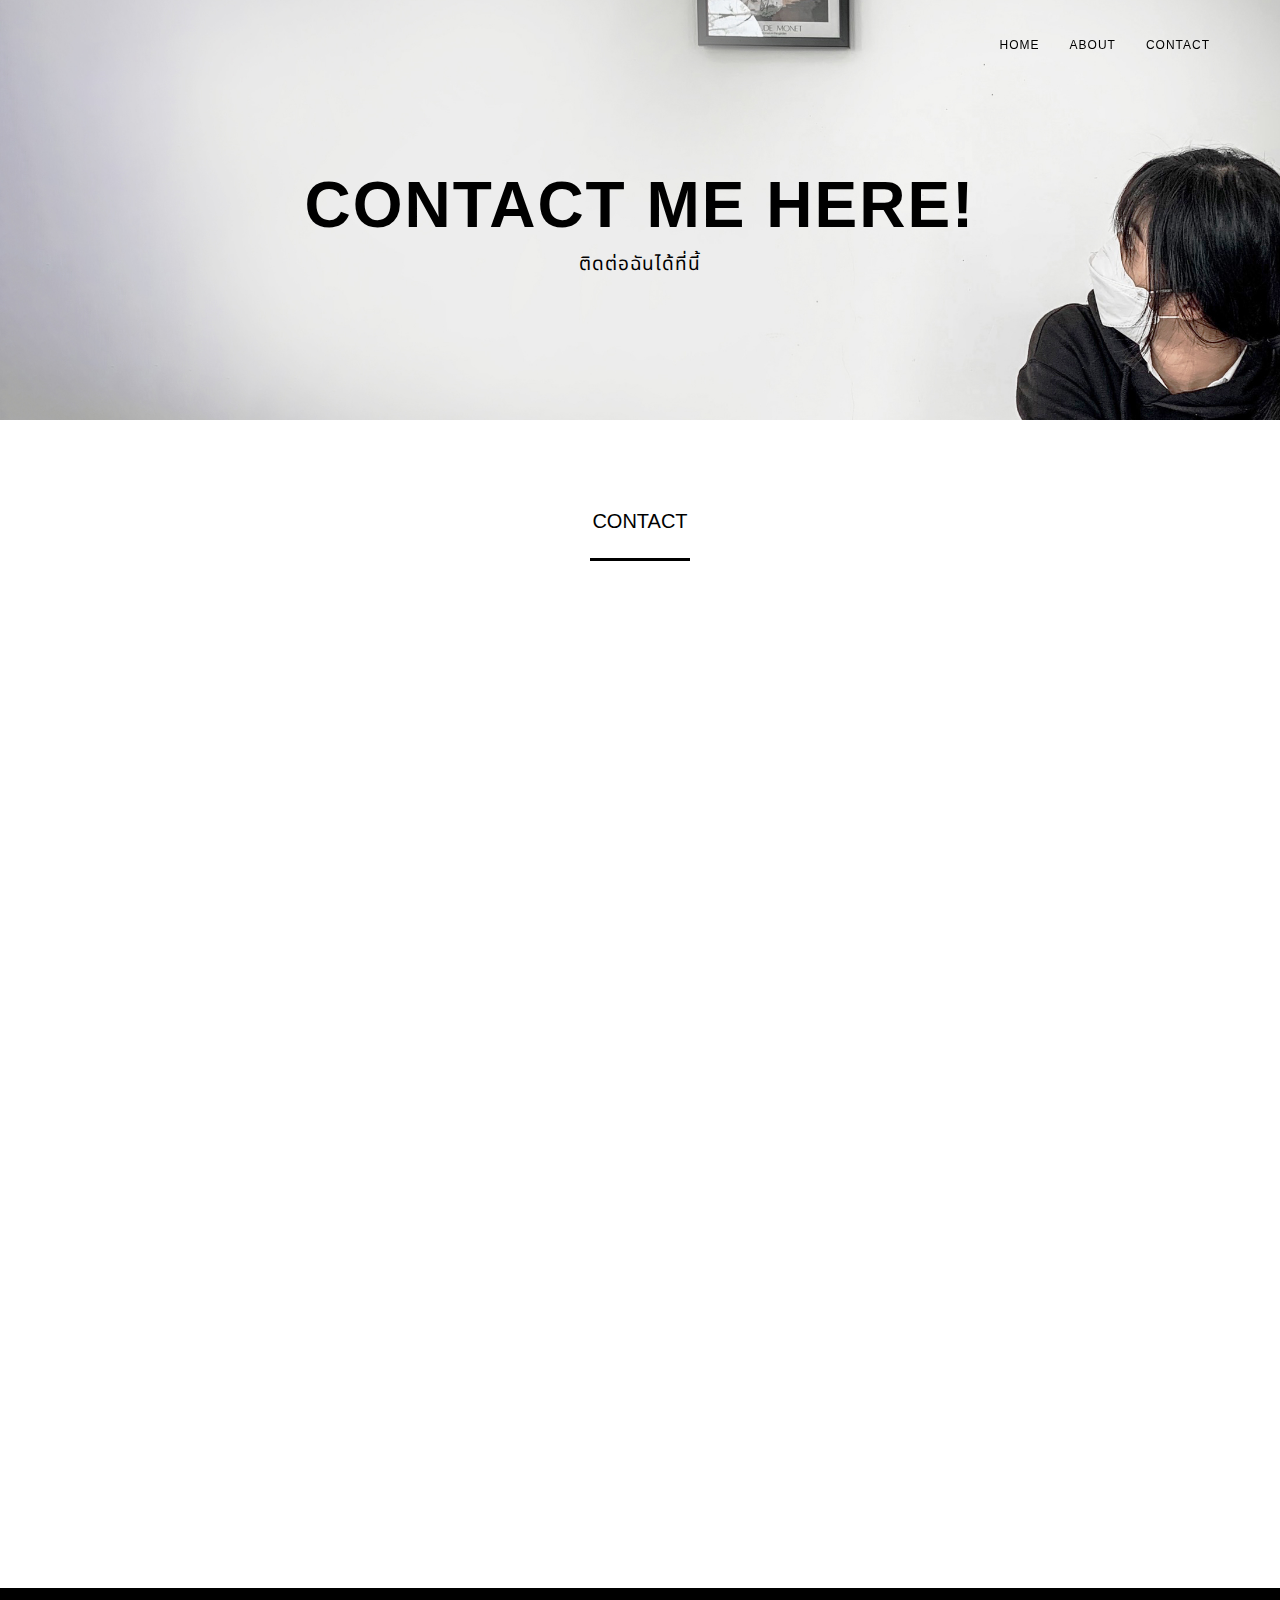
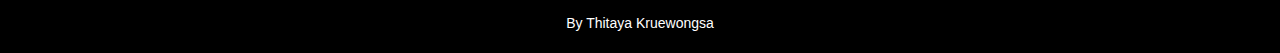
<file: contact.html>
<!DOCTYPE html>
<html lang="en">
<head>
    <meta charset="utf-8" />
    <meta http-equiv="X-UA-Compatible" content="IE=edge" />
    <meta name="viewport" content="width=device-width, initial-scale=1" />
    <meta name="description" content="Free Bootstrap Themes by Zerotheme dot com - Free Responsive Html5 Templates">
    <meta name="author" content="https://www.My resume.com">

    <title>My resume.ggez</title>

    <!-- Bootstrap Core CSS -->
    <link href="css/bootstrap.min.css" rel="stylesheet">

    <!-- Custom CSS -->
    <link rel="stylesheet" href="css/style.css">
	<link rel="stylesheet" type="text/css" href="css/animate.min.css">
	
	<!-- Custom Fonts -->
    <link href="font-awesome/css/font-awesome.min.css" rel="stylesheet" type="text/css">
	<link href='https://fonts.googleapis.com/css?family=Noto Sans Thai' rel='stylesheet'>
	
	
    <!-- HTML5 Shim and Respond.js IE8 support of HTML5 elements and media queries -->
    <!-- WARNING: Respond.js doesn't work if you view the page via file:// -->
    <!--[if lt IE 9]>
        <script src="js/html5shiv.js"></script>
        <script src="js/respond.min.js"></script>
    <![endif]-->
</head>
<body>
	<!-- /////////////////////////////////////////Navigation -->
    <nav id="menu" class="navbar navbar-default navbar-fixed-top">
		<div class="container"> 
			<!-- Brand and toggle get grouped for better mobile display -->
			<div class="navbar-header">
			 <button type="button" class="navbar-toggle collapsed" data-toggle="collapse" data-target="#bs-example-navbar-collapse-1"> <span class="sr-only">Toggle navigation</span> <span class="icon-bar"></span> <span class="icon-bar"></span> <span class="icon-bar"></span> </button>
			</div>
			<!-- Collect the nav links, forms, and other content for toggling -->
			<div class="collapse navbar-collapse" id="bs-example-navbar-collapse-1">
			  <ul class="nav navbar-nav navbar-right">
				<li><a href="index.html" class="page-scroll">Home</a></li>
				<li><a href="about.html" class="page-scroll">About</a></li>
				<li><a href="contact.html" class="page-scroll">Contact</a></li>
			  </ul>
			</div>
			<!-- /.navbar-collapse --> 
		</div>
		<!-- /.container-fluid --> 
	</nav>
	<!-- Navigation -->

	<!-- /////////////////////////////////////////Header -->
	<header class="text-center" name="home">
		<div class="intro-text">
			<h1 class="wow fadeInDown">Contact me <strong><span class="color">Here!</span></strong></h1>
			<p class="wow fadeInDown">ติดต่อฉันได้ที่นี้</p>
		</div>
	</header>
	<!-- Header -->
	
	<!-- /////////////////////////////////////////Content -->
	<div id="page-content" class="sub-page">
		<div id="main-content">
			<article>
				<div class="container">
					<div class="row heading wow fadeInDown text-center">
						<div class="col-lg-12">
							<h2>Contact</h2>
						  <hr>
						  <div class="clearfix"></div>
						 <!--<p>Lorem ipsum dolor sit amet, consectetur adipiscing elit. Duis sed dapibus leo nec ornare diamcommodo nibh ante facilisis.</p>--> 
						</div>
					</div>
					<div class="row">
						<div class='embed-container maps'>
							<iframe src="https://www.google.com/maps/embed?pb=!1m18!1m12!1m3!1d3857.005141820087!2d100.66283632641431!3d14.824969539452633!2m3!1f0!2f0!3f0!3m2!1i1024!2i768!4f13.1!3m3!1m2!1s0x0%3A0x9594e64bfea48e3e!2zMTTCsDQ5JzI5LjMiTiAxMDDCsDM5JzQ2LjAiRQ!5e0!3m2!1sth!2sth!4v1662393361674!5m2!1sth!2sth" width="100%" height="450px" frameborder="0" style="border: 0"></iframe>
						</div>
						<div class="col-md-4 box-item wow fadeInLeft">
							<h3>Contact Info</h3>
							<span>บ้านเลขที่ 36/4 หมู่4 ตำบลเขาสามยอด อำเภอเมืองลพบุรี จังหวัดลพบุรี 15000 </span><br> <br>
							<p>Facebook  : Thitaya Kruewongsa<br>
							   Instagram : _thix47_<br>
							   Tell      : 082 691 4840<br>
							   Email     : thixkruewongsa@gmail.com</p>
						</div>
						<div class="col-md-8 wow fadeInRight">
							<h3>Contact Form</h3>
							<form id="ff" name="form1" method="post" action="contact.php">
								<div class="row">
									<div class="col-md-6">
										<div class="form-group">
										<input type="text" class="form-control input-lg" name="name" id="name" placeholder="Enter name" required="required" />
										</div>
									</div>
									<div class="col-md-6">
										<div class="form-group">
											<input type="email" class="form-control input-lg" name="email" id="email" placeholder="Enter email" required="required" />
										</div>
									</div>
								</div>
								<div class="row">
									<div class="col-md-12">
										<div class="form-group">
											<input type="text" class="form-control input-lg" name="subject" id="subject" placeholder="Subject" required="required" />
										</div>
									</div>
								</div>
								<div class="row">
									<div class="col-md-12 text-center">
										<div class="form-group">
											<textarea name="message" id="message" class="form-control" rows="4" cols="25" required="required"
											placeholder="Message"></textarea>
										</div>						
										<button type="submit" class="btn btn-default btn-lg page-scroll wow fadeInUp" name="submitcontact" id="submitcontact">Submit</button>
									</div>
								</div>
							</form>
						</div>
					</div>
				</div>
			</article>
		</div>
	</div>
	
	<!-- /////////////////////////////////////////Footer -->
	<footer>
		<div id="footer">
			<div class="container">
				<p target="_blank">By Thitaya Kruewongsa</a></p>
				<!--<p>Copyright © MyTravel. Designed by <a href="https://www.Zerotheme.com" target="_blank">Zerotheme</a></p>-->
			</div>
		</div>
	</footer>
	<!-- Footer -->



<!-- jQuery (necessary for Bootstrap's JavaScript plugins) --> 
<script type="text/javascript" src="js/jquery-2.1.1.js"></script> 
<!-- Include all compiled plugins (below), or include individual files as needed --> 
<script type="text/javascript" src="js/bootstrap.min.js"></script> 
<script type="text/javascript" src="js/SmoothScroll.js"></script> 
<script type="text/javascript" src="js/wow.min.js"></script> 
<script type="text/javascript" src="js/jquery.isotope.js"></script> 
<script type="text/javascript" src="js/main.js"></script>

<!-- Google Map -->
	<script>
		$('.maps').click(function () {
		$('.maps iframe').css("pointer-events", "auto");
	});

	$( ".maps" ).mouseleave(function() {
	  $('.maps iframe').css("pointer-events", "none"); 
	});
	</script>

</body>
</html>
</file>
<file: css/style.css>
/*
Free Bootstrap Themes : https://www.Zerotheme.com
*/

 @import url(http://fonts.googleapis.com/css?family=Rock+Salt);
 @import url(http://fonts.googleapis.com/css?family=Dancing+Script);
 @import url(https://fonts.googleapis.com/css?family=Noto Sans Thai);
 
 /* ---------------------------------------------------------------------------- */
/* ------------------------------------Html-Body------------------------------- */
/* ---------------------------------------------------------------------------- */
html, body {width:100%; padding:0; margin:0;}
body {color: #000000;font-family: "Roboto Slab","Helvetica Neue",Helvetica,Arial,'Noto Sans Thai',sans-serif;}
/*body {font-family:'Noto Sans Thai', serif;}*/

/* ---------------------------------------------------------------------------- */
/* ---------------------------------------------------------------------------- */
/* ---------------------------------------------------------------------------- */
html { -webkit-text-size-adjust: none;}
.video embed,.video object,.video iframe { width: 100%;  height: auto;}
img{max-width:100%;	height: auto;width: auto\9; /* ie8 */}

a {color: #ffffff;-webkit-transition: all .2s ease-in-out;-moz-transition: all .2s ease-in-out;transition: all .2s ease-in-out;}
a:hover, a:focus {
	text-decoration: none;
	color: #000000;
}

h1 {font-weight: 800;}
h1 strong {font-weight: 900;}
h2 {font-size: 36px;margin: 0;}
h3 {font-size: 16px;font-weight: 700;}
h5 {text-transform: uppercase;font-weight: 700;line-height: 20px;}

h1,
h2,
h3,
h4,
h5,
h6 {text-transform: uppercase;font-family: Montserrat,"Helvetica Neue",Helvetica,Arial,sans-serif;font-weight: 700;}

ul, ol {list-style: none;}

input:not([type]), input[type="color"], input[type="email"], input[type="number"], input[type="password"], input[type="tel"], input[type="url"], input[type="text"], input[type="search"], textarea, .form-control, select {
    border-radius: 0 0 0 0;
    box-shadow: none;
    color: #333;
    display: block;
    font-size: 15px;
    font-weight: normal;
    height: 40px;
    line-height: 1.2;
    margin: 10px 0;
    outline: medium none;
    padding: 7px 10px 4px;
    transition: border-color 0.2s ease-in-out 0s, color 0.2s ease-in-out 0s;
    width: 100%;
	background-color: transparent;
    border: 2px solid #444444;
}

.img-centered {margin: 0 auto;}

.clear{content: "\0020"; display: block; height: 0; clear: both; visibility: hidden; }
.clearfix:after, .clearfix:before{clear: both; content: '\0020'; display: block; visibility: hidden; width: 0; height: 0;}

/* --Line-- */
hr {height: 3px;width: 100px;position: relative;background: #000000;border: 0;margin-bottom: 30px;}


/* ---------------------------------------------------------------------------- */
/* ---------------------------------Header+Nav--------------------------------- */
/* ---------------------------------------------------------------------------- */
#menu {padding: 20px;transition: all 0.8s;}
#menu.navbar-default {background-color: rgba(248, 248, 248, 0);border: none;}
#menu a.navbar-brand {text-transform: uppercase;font-size: 14px;color: #000000;font-weight: 700;letter-spacing: 1px;}
#menu a.navbar-brand i.fa {color: #000000;}
#menu.navbar-default .navbar-nav > li > a {text-transform: uppercase;color: #000000;font-size: 12px;letter-spacing: 1px;}
#menu.navbar-default .navbar-nav > li > a:hover {color: #ffffff;}
.on {background-color: #ffffff !important;padding: 0 !important;}

.navbar-default .navbar-nav > .active > a, 
.navbar-default .navbar-nav > .active > a:hover, 
.navbar-default .navbar-nav > .active > a:focus {color: #000000 !important;background-color: transparent;}
.navbar-toggle {border-radius: 0;}

.navbar-default .navbar-toggle:hover, 
.navbar-default .navbar-toggle:focus {background-color: #000000;border: none;}
.navbar-default .navbar-toggle:hover>.icon-bar {background-color: #FFF;}

/* Home Style */
header {background: url(../images/s2.1.jpg) no-repeat center center;background-size: cover;color: #d9e0e2;position: relative;height: 420px;}
header p {color: #000000;font-size: 19px;margin-bottom: 40px;text-transform: uppercase;letter-spacing: 1px;}
.intro-text {position: relative;padding-top: 150px;padding-right: 0;padding-left: 0;padding-bottom: 50px;}
.intro-text h1 {font-size: 64px;text-transform: uppercase;color: #000000;letter-spacing: 2px;}	
.intro-text h2 {font-size: 40px;text-transform: uppercase;color: #000000;letter-spacing: 2px;}	

/* ---------------------------------------------------------------------------- */
/* -------------------------------------Content-------------------------------- */
/* ---------------------------------------------------------------------------- */
#page-content{}
#page-content.index-page {}

/* ---HomePage--- */
.box-content,
article {padding: 100px 0;}
.heading{padding: 20px 0 30px;}
.heading h2{font-weight: 400;margin-bottom: 26px;}

.box-content.box-style {}
.box-content.box-style{padding: 80px 0;background: #000000;}
.box-content.box-style i.fa {font-size: 30px;padding: 5px;color: #000000;}
.box-content.box-style hr {background: #000000;}

/* ---------------------------------------------------------------------------- */
/* ------------------------------Welcome(box-1)------------------------------- */
/* ---------------------------------------------------------------------------- */

.categories {padding-bottom: 30px;text-align: center;}

ul.cat{margin: 0;padding: 0;}
ul.cat li {display: inline-block;}
ol.type li {margin: 10px 0 10px 20px;}
ol.type li:first-child {margin-left: 0;}
ol.type li a {color: #000000;border: 0px solid #ffffff;padding: 8px 10px;border-radius: 100px;}
ol.type li a.active {background: #0000003d;}
ol.type li a:hover {background: #00000073;}

.isotope-item {z-index: 2}
.isotope-hidden.isotope-item {z-index: 1}
.isotope, .isotope .isotope-item {-webkit-transition-duration: 0.8s;-moz-transition-duration: 0.8s;transition-duration: 0.8s;}
.isotope-item {margin-right: -1px;-webkit-backface-visibility: hidden;backface-visibility: hidden;}
.isotope {-webkit-backface-visibility: hidden;backface-visibility: hidden;-webkit-transition-property: height, width;-moz-transition-property: height, width;transition-property: height, width;}
.isotope .isotope-item {-webkit-backface-visibility: hidden;backface-visibility: hidden;-webkit-transition-property: -webkit-transform, opacity;-moz-transition-property: -moz-transform, opacity;transition-property: transform, opacity;}


.hover-bg .hover-text {position: absolute;text-align: center;margin: 0 auto;color: #ffffff;background: rgba(0, 0, 0, 0.8);padding: 25% 0;height: 100%;width: 100%;opacity: 0;transition: all 0.5s;}
.hover-bg .hover-text>h4 {opacity: 0;-webkit-transform: translateY(100%);transform: translateY(100%);transition: all 0.3s;font-size: 20px;}
.hover-bg:hover .hover-text>h4 {opacity: 1;-webkit-backface-visibility: hidden;-webkit-transform: translateY(0);transform: translateY(0);}
.hover-bg .hover-text>i {opacity: 0;-webkit-transform: translateY(0);transform: translateY(0);transition: all 0.3s;}
.hover-bg:hover .hover-text>i {opacity: 1;-webkit-backface-visibility: hidden;-webkit-transform: translateY(100%);transform: translateY(100%);}
.hover-bg:hover .hover-text {opacity: 1;}
.portfolio-modal .modal-content {padding: 100px 0;min-height: 100%;border: 0;border-radius: 0;text-align: center;background-clip: border-box;-webkit-box-shadow: none;box-shadow: none;background: #ffffffd2;}
.portfolio-item {margin-bottom: 30px;}
.portfolio-item .hover-bg {height: 260px;overflow: hidden;position: relative;}
.portfolio-modal .modal-content h2 {margin-bottom: 15px;font-size: 2.5em;}
.portfolio-modal .modal-content p {margin-bottom: 30px;}
.portfolio-modal .modal-content p.item-intro {margin: 10px 0 30px;font-size: 14px;font-style: italic;}
.portfolio-modal .modal-content ul.list-inline {margin-top: 0;margin-bottom: 30px;}
.portfolio-modal .modal-content img {margin-bottom: 30px;}
.portfolio-modal .close-modal {position: absolute;top: 25px;right: 25px;width: 75px;height: 75px;background-color: transparent;cursor: pointer;}
.portfolio-modal .close-modal:hover {opacity: .3;}
.portfolio-modal .close-modal .lr {z-index: 1051;width: 5px;height: 75px;margin-left: 35px;background-color: rgb(0, 0, 0);-webkit-transform: rotate(45deg);-ms-transform: rotate(45deg);transform: rotate(45deg);}
.portfolio-modal .close-modal .lr .rl {z-index: 1052;width: 5px;height: 75px;background-color: rgb(0, 0, 0);-webkit-transform: rotate(90deg);-ms-transform: rotate(90deg);transform: rotate(90deg);}
.portfolio-modal .btn-primary {color: #ffffff;background-color: #000000;border-color: #ffffff00;}
.portfolio-modal .btn-primary:hover, 
.portfolio-modal .btn-primary:focus, 
.portfolio-modal .btn-primary.focus, 
.portfolio-modal .btn-primary:active, 
.portfolio-modal .btn-primary.active {color: #000000;background-color: #ffffff;border-color: #032e3a00;}

/* ----------------- */
/* ---MainContent--- */
#main-content {background: #fff;}

article{padding: 70px 0 70px;}
article:after, article:before{clear: both; content: '\0020'; display: block; visibility: hidden; width: 0; height: 0;}
article img{max-height: 400px;width: 100%; border: none;}
article .art-header{}
article .art-content{padding: 40px ;}
article .art-content blockquote {border-left: 3px solid #1c7791;font-size: 18px;margin: 0 50px;font-style: italic;color: #666;padding-left: 20px;}
article .art-content ol {float: left;text-align: justify;margin: 10px 50px;font-size: 16px;list-style-type: circle;}

article .entry-title {margin: 0 0 20px;text-align: center;}
article  h1.entry-title{line-height: 1.2;font-size: 28px;}
article h2{line-height: 1.1;font-size: 20px;margin: 0;}
article .info a{ color: #BE0A0A;}
article .info a:hover{ text-decoration: underline;}
/* ---------------------------------------------------------------------------- */
/* -------------------------------------Footer--------------------------------- */
/* ---------------------------------------------------------------------------- */
#footer {background: #000000;padding: 15px 0 10px 0;color: #ffffff;text-align: center;}
#footer p {margin-top: 10px;}

/* ---------------------------------------------------------------------------- */
/* ------------------------------------Button---------------------------------- */
/* ---------------------------------------------------------------------------- */
.btn:active,
.btn.active {background-image: none;outline: 0;-webkit-box-shadow: none;box-shadow: none;}

a:focus, 
.btn:focus, 
.btn:active:focus, 
.btn.active:focus, 
.btn.focus, 
.btn:active.focus, 
.btn.active.focus {outline: none;outline-offset: none;}

.btn-default {color: #000000;font-family: 'Open Sans', sans-serif;background-color: rgba(0, 0, 0, 0.214);border: 0;margin: 0 8px;font-size: 18px;transition: all 0.5s;}
.btn-default:hover, 
.btn-default:focus, 
.btn-default.focus, 
.btn-default:active, 
.btn-default.active {background-color: #000000;}

/* ---------------------------------------------------------------------------- */
/* -------------------------------------Contact-------------------------------- */
/* ---------------------------------------------------------------------------- */
#contact_form {padding:25px;}

#ff label {cursor:pointer;margin:px 0;display:block;font-weight:bold;}
#ff input {display:block;width:100%;color:#000;padding:10px;margin: 5px 0 25px 0;}
#ff textarea {display:block;width:100%;height:180px;background-color:#fff; color:#000;padding:10px;margin: 5px 0 25px 0;}

#ff .sendButton {border: none;cursor:pointer;background-color: #000;-webkit-border-radius:3px;-moz-border-radius:3px;border-radius:3px;;width:100px;color:#ffffff;}
#ff .sendButton:hover {background-color: #333;}

/* ---------------------------------------------------------------------------- */
/* --------------------------------Google-Map---------------------------------- */
/* ---------------------------------------------------------------------------- */
.maps iframe{
    pointer-events: none;
}

/* ---------------------------------------------------------------------------- */
/* --------------------------------Responsive---------------------------------- */
/* ---------------------------------------------------------------------------- */
@media (max-width: 768px) {
	.content {
		padding: 40% 0 0;
	}
	header p {font-size: 15px;margin-bottom: 30px;}
.intro-text {position: relative;padding-top: 120px;padding-bottom: 40px;}
.intro-text h1 {font-size: 45px;}	
}

@media (max-width: 603px) {
	#menu.navbar-default {
		background-color: rgba(0, 0, 0, 0.7);
	}
	.hover-bg .hover-text {
		padding: 12% 10%;
	}
}

@media (max-width: 360px) {
	.hover-bg .hover-text {
		padding: 22% 10%;
	}
}
</file>
